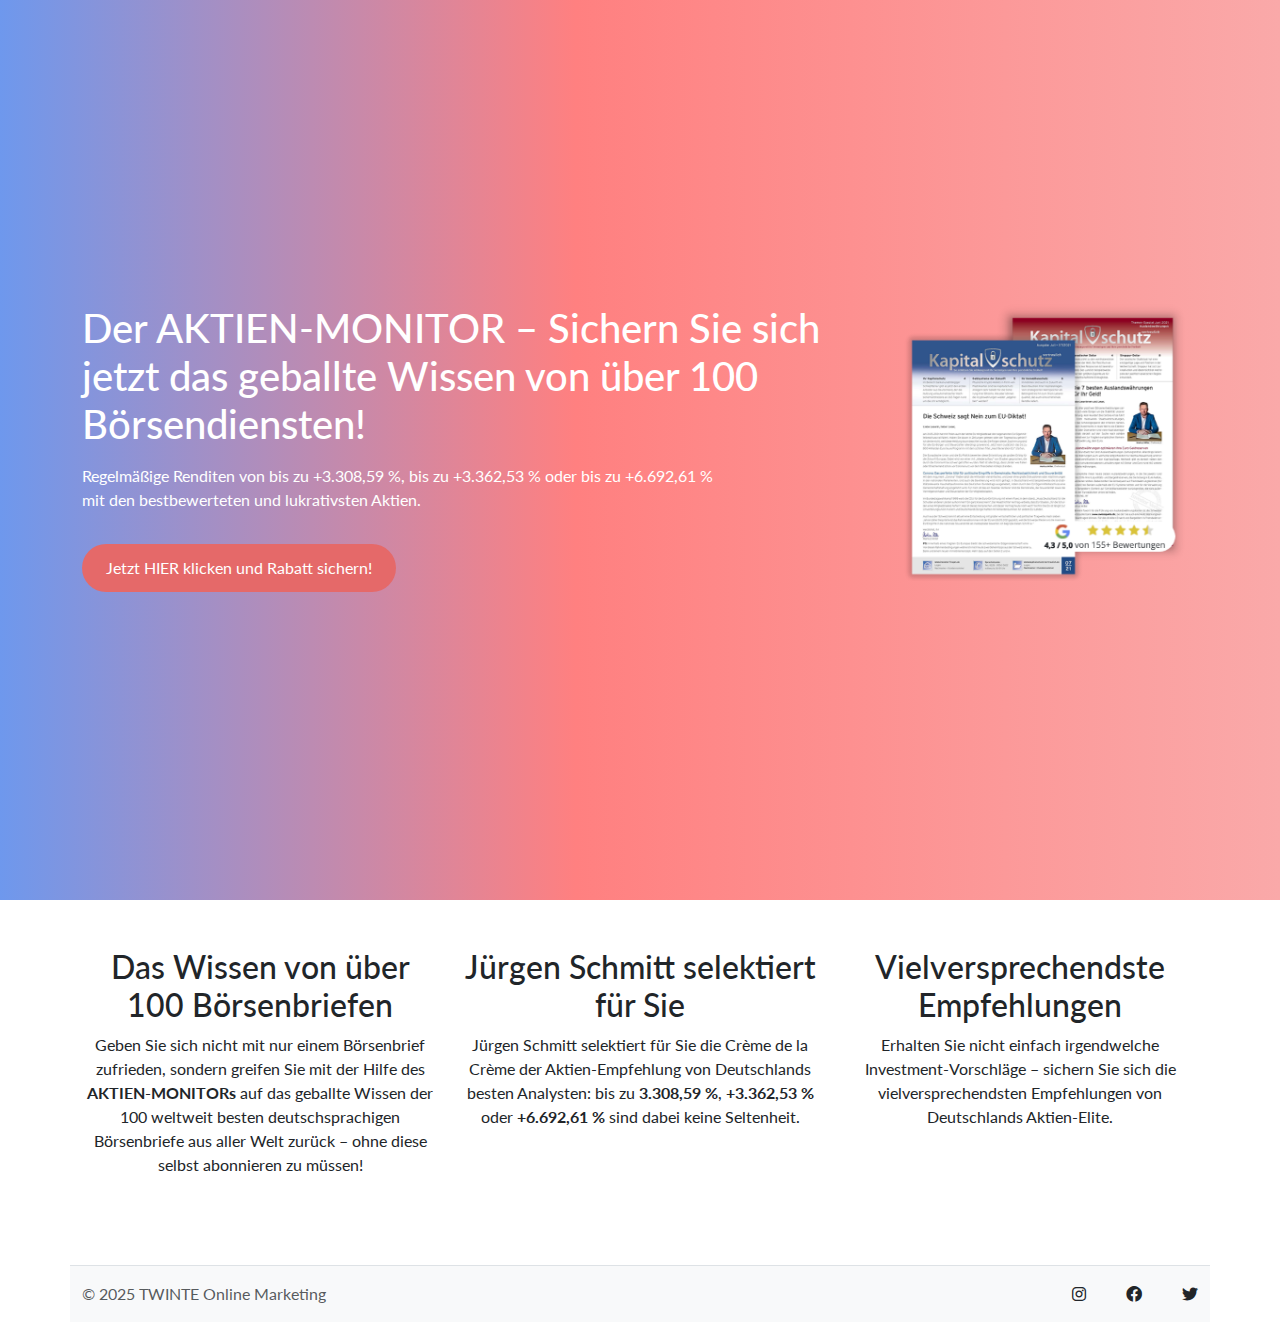
<file: index.html>
<!DOCTYPE html>
<html lang="en">
<head>
    <meta charset="UTF-8">
    <meta name="viewport" content="width=device-width, initial-scale=1.0">
    <title>AKTIEN-MONITOR</title>
    <link href="https://cdn.jsdelivr.net/npm/bootstrap@5.3.0-alpha1/dist/css/bootstrap.min.css" rel="stylesheet">
    <link rel="stylesheet" href="style.css">
    <link href="https://cdnjs.cloudflare.com/ajax/libs/font-awesome/6.0.0/css/all.min.css" rel="stylesheet">
</head>
<body class="lato-thin">
    <div class="hero d-flex flex-column justify-content-center align-items-center text-center">
        <div class="hero-content container d-flex flex-column flex-md-row">
            <div class="sectionleft flex-grow-1 text-md-start text-center">
                <h2>Der AKTIEN-MONITOR – Sichern Sie sich jetzt das geballte Wissen von über 100 Börsendiensten!</h2>
                <p class="lato-bold">Regelmäßige Renditen von bis zu +3.308,59 %, bis zu +3.362,53 % oder bis zu +6.692,61 % <br>mit den bestbewerteten und lukrativsten Aktien.</p>
                <button class="btn btn-danger rounded-pill">Jetzt HIER klicken und Rabatt sichern!</button>
            </div>
            <div class="sectionright flex-grow-1 text-center">
                <img src="./Images/image.png" alt="AKTIEN-MONITOR" class="img-fluid">
            </div>
        </div>
    </div>

    <div class="container text-center my-5">
        <div class="row">
            <div class="col-md-4 mb-4">
                <h2>Das Wissen von über 100 Börsenbriefen</h2>
                <p>
                    Geben Sie sich nicht mit nur einem Börsenbrief zufrieden, sondern greifen Sie mit der Hilfe des 
                    <strong>AKTIEN-MONITORs</strong> auf das geballte Wissen der 100 weltweit besten deutschsprachigen Börsenbriefe 
                    aus aller Welt zurück – ohne diese selbst abonnieren zu müssen!
                </p>
            </div>
            <div class="col-md-4 mb-4">
                <h2>Jürgen Schmitt selektiert für Sie</h2>
                <p>
                    Jürgen Schmitt selektiert für Sie die Crème de la Crème der Aktien-Empfehlung von Deutschlands besten Analysten: 
                    bis zu <strong>3.308,59 %</strong>, <strong>+3.362,53 %</strong> oder <strong>+6.692,61 %</strong> sind dabei keine 
                    Seltenheit.
                </p>
            </div>
            <div class="col-md-4 mb-4">
                <h2>Vielversprechendste Empfehlungen</h2>
                <p>
                    Erhalten Sie nicht einfach irgendwelche Investment-Vorschläge – sichern Sie sich die vielversprechendsten 
                    Empfehlungen von Deutschlands Aktien-Elite.
                </p>
            </div>
        </div>
    </div>

    <footer class="container text-center py-3 border-top">
        <div class="d-flex justify-content-between align-items-center">
            <span class="text-muted">© 2025 TWINTE Online Marketing</span>
            <ul class="nav">
                <li class="nav-item"><i class="fa-brands fa-instagram"></i></li>
                <li class="nav-item"><i class="fa-brands fa-facebook"></i></li>
                <li class="nav-item"><i class="fa-brands fa-twitter"></i></li>
            </ul>
        </div>
    </footer>

    <script src="https://cdn.jsdelivr.net/npm/bootstrap@5.3.0-alpha1/dist/js/bootstrap.bundle.min.js"></script>
</body>
</html>
</file>
<file: style.css>
@import url('https://fonts.googleapis.com/css2?family=Lato:wght@100;300;400;700;900&display=swap');
.lato-thin {
  font-family: "Lato", serif;
  font-weight: 100;
  font-style: normal;
}

body {
    margin: 0;
    font-family: 'Lato', sans-serif;
    background-color: white;
}
p, .text-muted{
    font-weight: 400;
}
.hero {
    background: linear-gradient(90deg, rgba(110,152,237,1) 0%, rgba(255,128,128,1) 45%, rgba(250,169,169,1) 100%);
    color: white;
    min-height: 100vh;
    padding: 20px;
}

.hero h2 {
    font-size: 2.5rem;
    margin-bottom: 1rem;
}

.hero p {
    font-size: 2.5rem;
    margin-bottom: 2rem;
}

.hero button {
    padding: 12px 24px;
    background: rgb(229, 105, 105);
    border: none;
    border-radius: 30px;
    color: white;
    font-size: 1rem;
    transition: background 0.3s, transform 0.3s;
}

.hero button:hover {
    background: rgba(255, 0, 0, 0.8);
    transform: scale(1.1);
}

.container p {
    font-size: 1rem;
    line-height: 1.5;
}

footer {
    background-color: #f8f9fa;
}

footer ul {
    list-style: none;
    padding: 0;
}

footer ul li a {
    text-decoration: none;
    font-weight: 500;
    color: #6c757d;
}

.nav-item {
    margin: 0 0 0 40px;
}

@media (max-width: 768px) {
    .hero-content {
        flex-direction: column;
    }
    .hero h2 {
        font-size: 2rem;
    }
    .hero p {
        font-size: 1rem;
    }
    .hero button {
        font-size: 0.9rem;
    }
}

@media (max-width: 480px) {
    .hero h2 {
        font-size: 1.5rem;
    }
    .hero p {
        font-size: 0.9rem;
    }
    .hero button {
        font-size: 0.8rem;
        padding: 8px 16px;
    }
}
</file>
